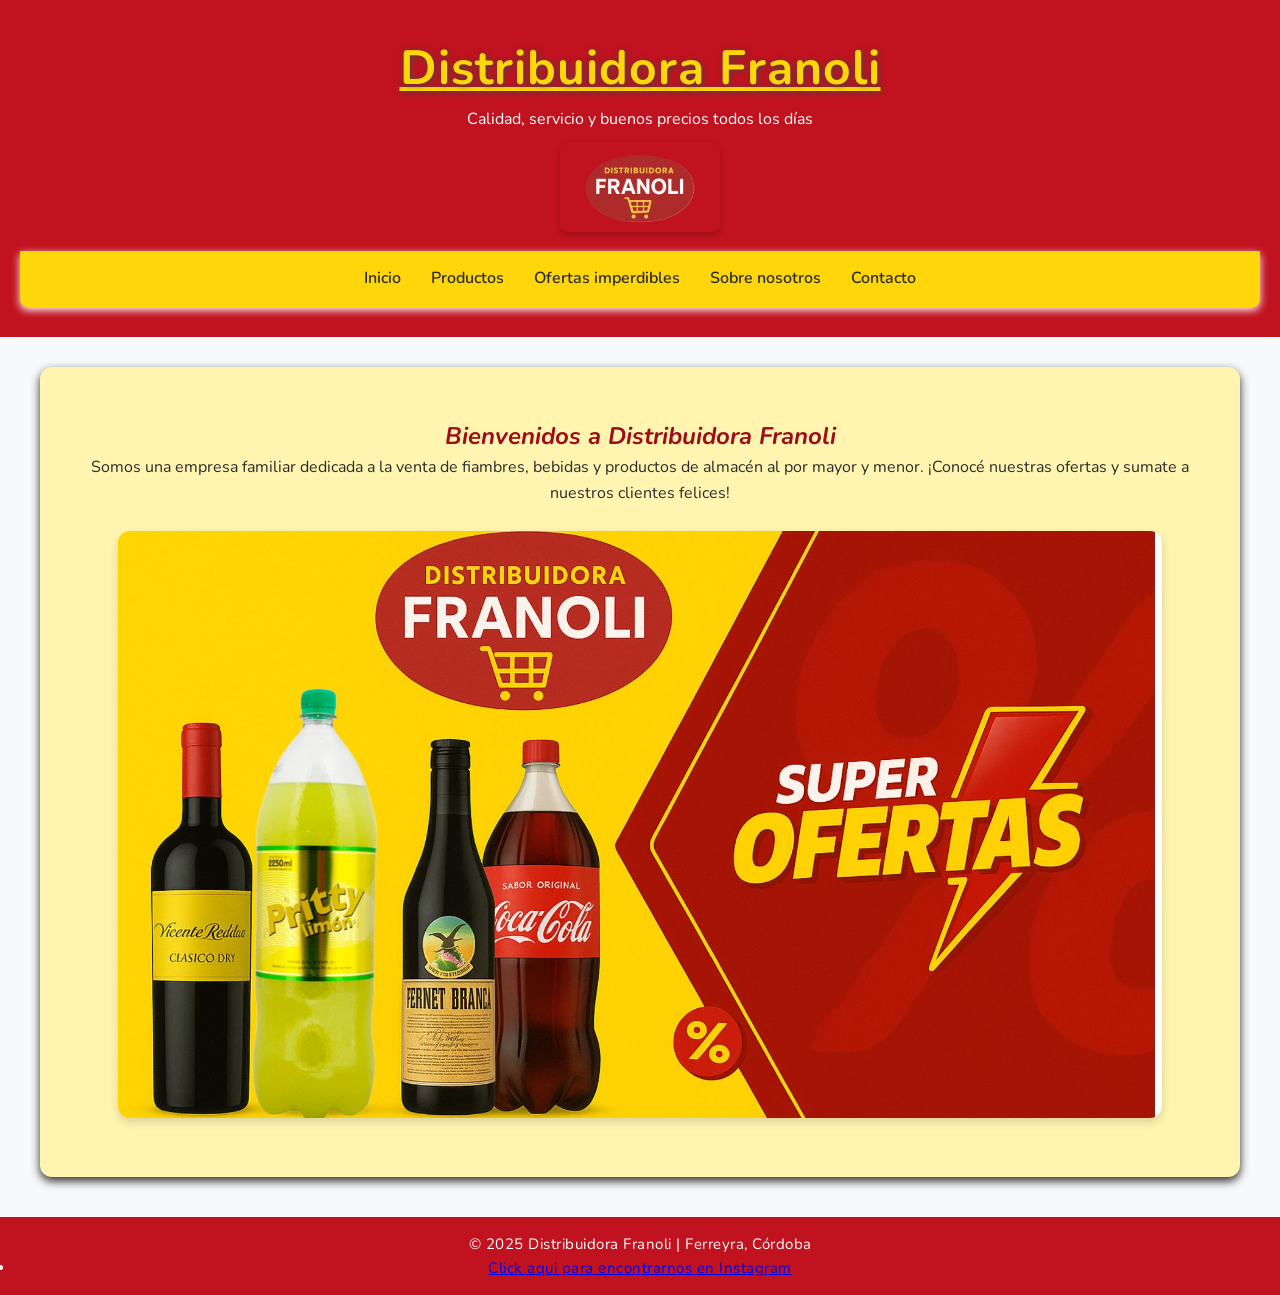
<file: index.html>
<!DOCTYPE html>
<html lang="es-ar">

<head>

    <meta charset="UTF-8">
    <meta name="viewport" content="width=device-width, initial-scale=1.0">

    <!--CSS-->
    <link rel="stylesheet" href="/style.css">

    <!--FONTS-->
    <link rel="preconnect" href="https://fonts.googleapis.com">
    <link rel="preconnect" href="https://fonts.gstatic.com" crossorigin>
    <link href="https://fonts.googleapis.com/css2?family=Nunito:ital,wght@0,200..1000;1,200..1000&display=swap"
        rel="stylesheet">
    <link href="https://fonts.googleapis.com/css2?family=Poppins:wght@400;600&display=swap" rel="stylesheet">


    <!--Titulo de pág-->
    <title>Distribuidora Franoli</title>
</head>

<body>
    <header>
        <h1 id="titulo-principal">Distribuidora Franoli</h1>
        <p class="eslogan">Calidad, servicio y buenos precios todos los días</p>
        <a href="./index.html">
            <img src="./multimedia/Inicio/logo.png" alt="Logo de la página" class="imagen-de-logo">
        </a>
        <nav>
            <ul>
                <li>
                    <a href="index.html">Inicio</a>
                </li>
                <li>
                    <a href="./pages/Productos.html">Productos</a>
                </li>
                <li>
                    <a href="./pages/Ofertas.html">Ofertas imperdibles</a>
                </li>
                <li><a href="./pages/Nosotros.html">Sobre nosotros</a>
                </li>
                <li>
                    <a href="./pages/Contacto.html">Contacto</a>
                </li>
            </ul>
        </nav>
    </header>
    <main>
        <section>
            <article>
                <h2>Bienvenidos a Distribuidora Franoli</h2>
                <p>Somos una empresa familiar dedicada a la venta de fiambres, bebidas y productos de almacén al por
                    mayor y menor. ¡Conocé nuestras ofertas y sumate a nuestros clientes felices!</p>
            </article>
        </section>
        <img src="./multimedia/Inicio/imagen principal.jpg" alt="Carrusel" class="imagen-pagina-principal">
    </main>
    <footer>
        <p>© 2025 Distribuidora Franoli | Ferreyra, Córdoba</p>

        <ul>
            <li>
                <a href="https://www.instagram.com/distribuidorafranoli/" target="_blank">Click aqui para encontrarnos
                    en Instagram</a>
                <a href=""></a>
            </li>
        </ul>
    </footer>
</body>

</html>
</file>
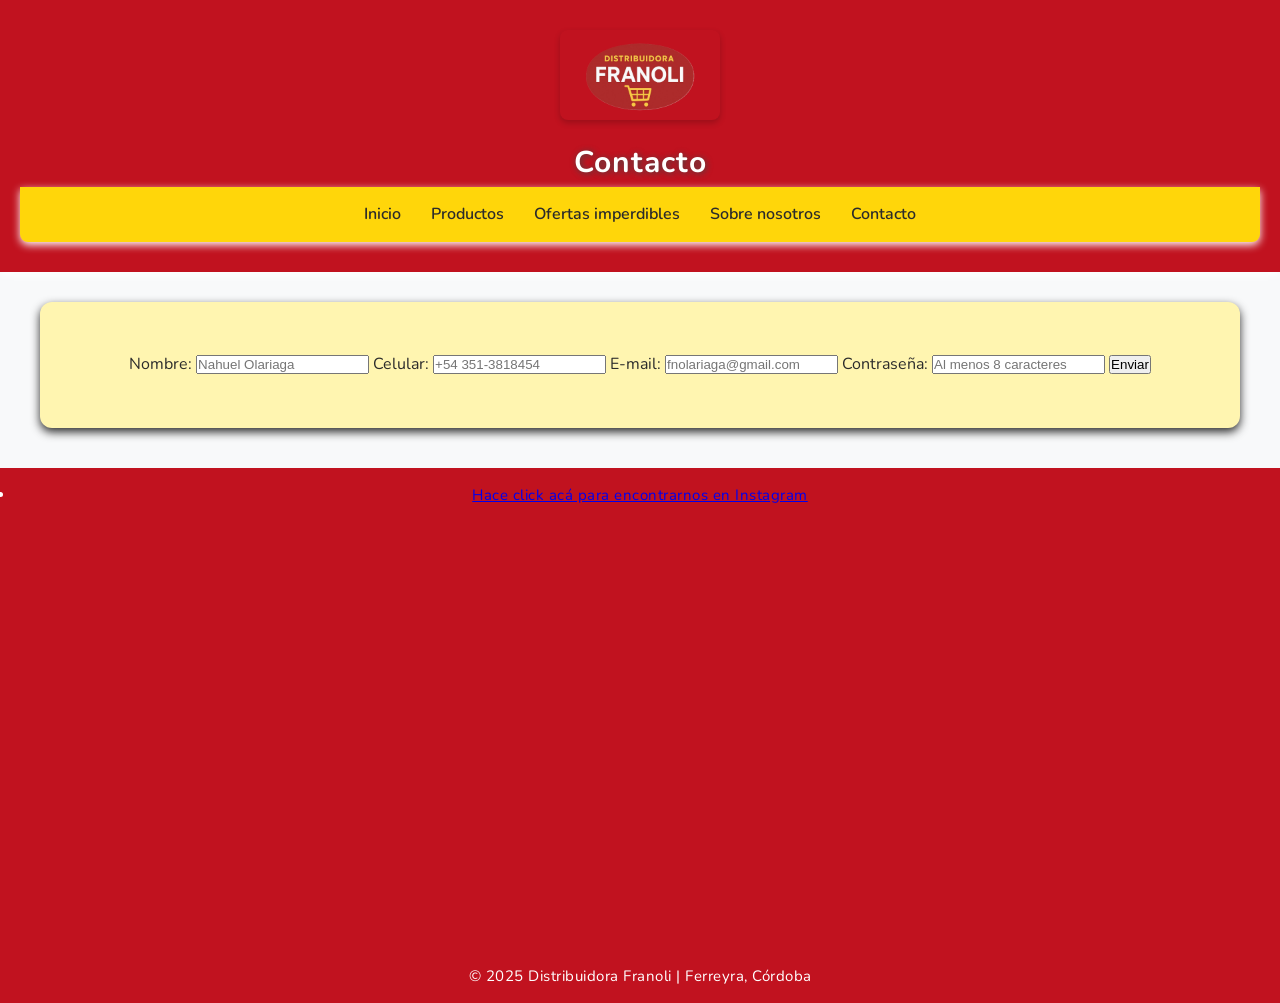
<file: pages/Contacto.html>
<!DOCTYPE html>
<html lang="en">
<head>
    <meta charset="UTF-8">
    <meta name="viewport" content="width=device-width, initial-scale=1.0">
     <link rel="stylesheet" href="/style.css">
    <link rel="preconnect" href="https://fonts.googleapis.com">
    <link rel="preconnect" href="https://fonts.gstatic.com" crossorigin>
    <link href="https://fonts.googleapis.com/css2?family=Nunito:ital,wght@0,200..1000;1,200..1000&display=swap"
        rel="stylesheet">
    <link href="https://fonts.googleapis.com/css2?family=Poppins:wght@400;600&display=swap" rel="stylesheet">
    <title>Contacto</title>
</head>
<body>
     <header>
        <a href="../index.html">
            <img src="../multimedia/Inicio/logo.png" alt="Logo de la página" class= "imagen-de-logo">
        </a>
<h1>Contacto</h1>
<nav>
    <ul>
        <li>
            <a href="../index.html">Inicio</a>
        </li>
        <li><a href="./Productos.html">Productos</a>
        </li>
        <li>

            <a href="./Ofertas.html">Ofertas imperdibles</a>
        </li>
        <li><a href="./Nosotros.html">Sobre nosotros</a>
        </li>
        <li>
            <a href="./Contacto.html">Contacto</a>
        </li>
    </ul>
</nav>
    </header> 
    <main>
        <form>
            <label>Nombre:</label>
            <input type="text" placeholder="Nahuel Olariaga">
            <label>Celular:</label>
            <input type="tel" placeholder="+54 351-3818454">
            <label>E-mail:</label>
            <input type="email" placeholder="fnolariaga@gmail.com">
            <label>Contraseña:</label>
            <input type="password" placeholder="Al menos 8 caracteres">
             <input type="submit" value="Enviar">

        </form>
    </main>
            <footer> 
        <ul>
            <li>
                <a href="https://www.instagram.com/distribuidorafranoli/" target="_blank">Hace click acá para encontrarnos en Instagram</a>
                <a href=""></a>
            </li>
        </ul>
       <iframe src="https://www.google.com/maps/embed?pb=!1m18!1m12!1m3!1d3403.2127423924408!2d-64.1151665237808!3d-31.463333474240162!2m3!1f0!2f0!3f0!3m2!1i1024!2i768!4f13.1!3m3!1m2!1s0x9432bc9280bf4da1%3A0x9b1da7f844068661!2sJuan%20Ricarde%205339%2C%20X5020%20C%C3%B3rdoba!5e0!3m2!1ses-419!2sar!4v1759867442938!5m2!1ses-419!2sar" width="600" height="450" style="border:0;" allowfullscreen="" loading="lazy" referrerpolicy="no-referrer-when-downgrade"></iframe>
        <p>© 2025 Distribuidora Franoli | Ferreyra, Córdoba</p>
    </footer>
</body>
</html>
</file>
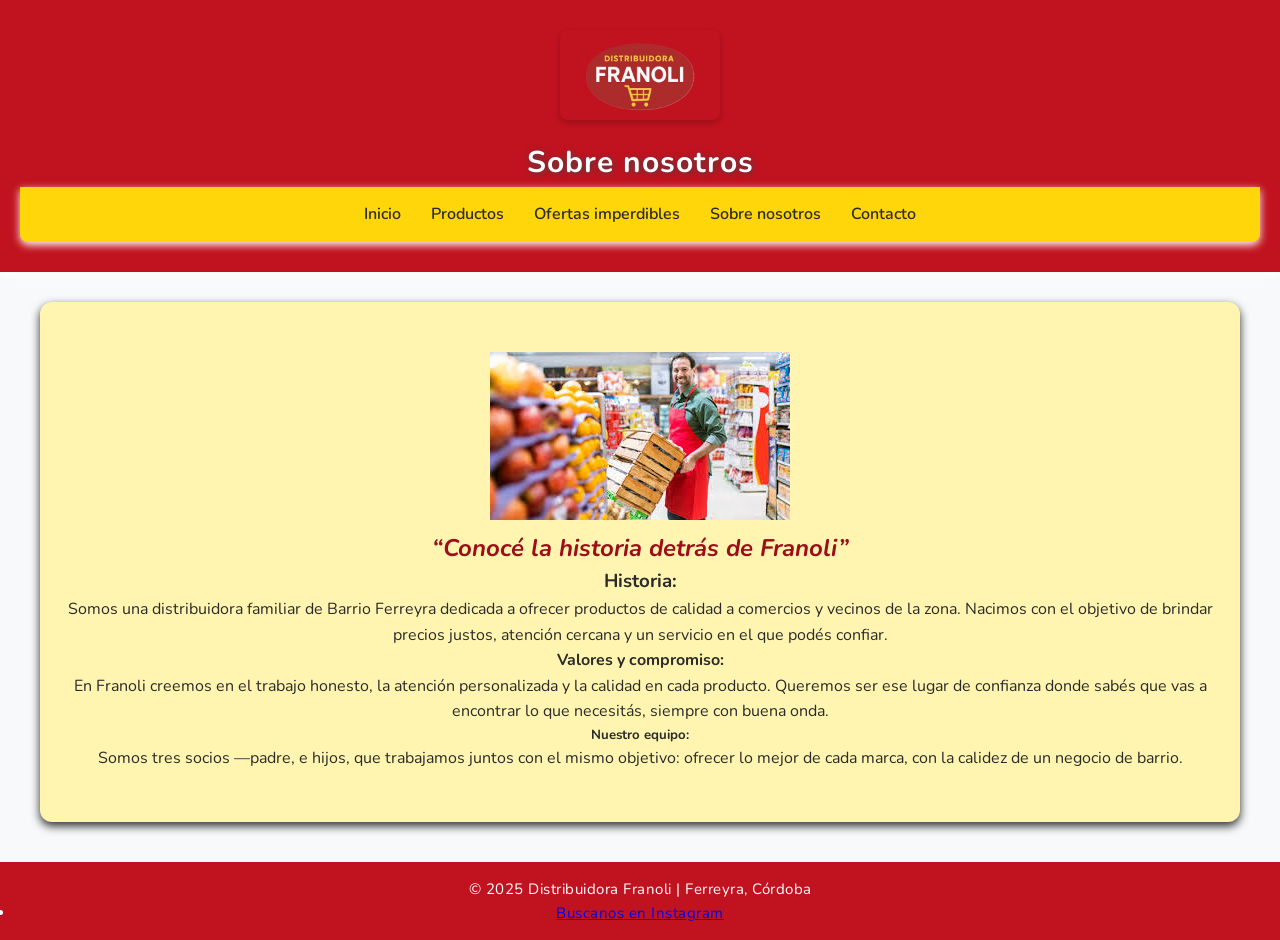
<file: pages/Nosotros.html>
<!DOCTYPE html>
<html lang="en">

<head>
    <link rel="stylesheet" href="/style.css">
    <meta charset="UTF-8">
    <meta name="viewport" content="width=device-width, initial-scale=1.0">
    <link rel="preconnect" href="https://fonts.googleapis.com">
    <link rel="preconnect" href="https://fonts.gstatic.com" crossorigin>
    <link href="https://fonts.googleapis.com/css2?family=Nunito:ital,wght@0,200..1000;1,200..1000&display=swap"
        rel="stylesheet">
    <link href="https://fonts.googleapis.com/css2?family=Poppins:wght@400;600&display=swap" rel="stylesheet">
    <title>Sobre nosotros</title>
</head>

<body>
    <header>
        <a href="../index.html">
            <img src="../multimedia/Inicio/logo.png" alt="Logo de la página" class="imagen-de-logo">
        </a>

        <h1>Sobre nosotros</h1>
        <nav>
            <ul>
                <li>
                    <a href="../index.html">Inicio</a>
                </li>
                <li><a href="./Productos.html">Productos</a>
                </li>
                <li>

                    <a href="./Ofertas.html">Ofertas imperdibles</a>
                </li>
                <li><a href="./Nosotros.html">Sobre nosotros</a>
                </li>
                <li>
                    <a href="./Contacto.html">Contacto</a>
                </li>
            </ul>
        </nav>
    </header>
    <main>
        <img src="../multimedia/Sobre nosotros/imagen de nosotros.jpeg" alt="Imagen sobre nosotros">
        <h2>
            “Conocé la historia detrás de Franoli”
        </h2>
        <h3>Historia:</h3>
            <p>Somos una distribuidora familiar de Barrio Ferreyra dedicada a ofrecer productos de calidad a comercios y vecinos de la zona. Nacimos con el objetivo de brindar precios justos, atención cercana y un servicio en el que podés confiar.</p>
       
        <h4>Valores y compromiso: </h4>
        <p>En Franoli creemos en el trabajo honesto, la atención personalizada y la calidad en cada producto. Queremos ser ese lugar de confianza donde sabés que vas a encontrar lo que necesitás, siempre con buena onda.</p>
       
        <h5>Nuestro equipo:    </h5>
           <p> Somos tres socios —padre, e hijos, que trabajamos juntos con el mismo objetivo: ofrecer lo mejor de cada marca, con la calidez de un negocio de barrio.</p>
    </main>
    <footer>
        <p>© 2025 Distribuidora Franoli | Ferreyra, Córdoba</p>
        <ul>
            <li>
                <a href="https://www.instagram.com/distribuidorafranoli/" target="_blank">Buscanos en Instagram</a>
                <a href=""></a>
            </li>
        </ul>
    </footer>
</body>

</html>
</file>
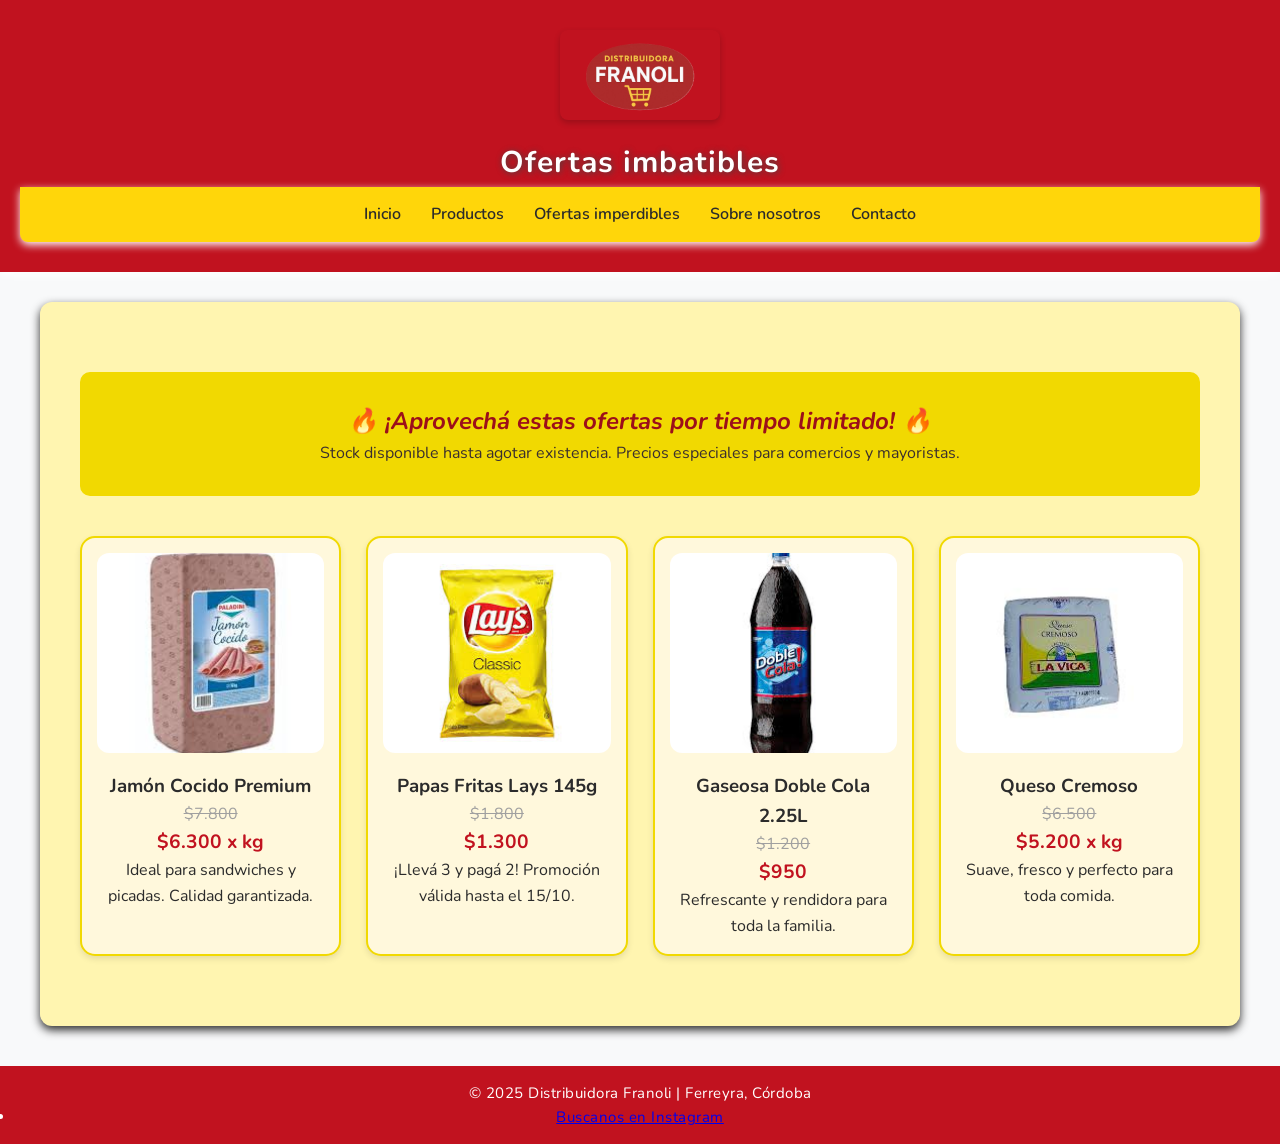
<file: pages/Ofertas.html>
<!DOCTYPE html>
<html lang="en">

<head>
    <link rel="stylesheet" href="/style.css">
    <meta charset="UTF-8">
    <meta name="viewport" content="width=device-width, initial-scale=1.0">
    <link rel="preconnect" href="https://fonts.googleapis.com">
    <link rel="preconnect" href="https://fonts.gstatic.com" crossorigin>
    <link href="https://fonts.googleapis.com/css2?family=Nunito:ital,wght@0,200..1000;1,200..1000&display=swap"
        rel="stylesheet">
    <link href="https://fonts.googleapis.com/css2?family=Poppins:wght@400;600&display=swap" rel="stylesheet">
    <title>Ofertas - Franoli</title>
</head>

<body>
    <header>
        <a href="../index.html">
            <img src="../multimedia/Inicio/logo.png" alt="Logo de la página" class="imagen-de-logo">
        </a>

        <h1>Ofertas imbatibles</h1>
        <nav>
            <ul>
                <li><a href="../index.html">Inicio</a></li>
                <li><a href="./Productos.html">Productos</a></li>
                <li><a href="./Ofertas.html">Ofertas imperdibles</a></li>
                <li><a href="./Nosotros.html">Sobre nosotros</a></li>
                <li><a href="./Contacto.html">Contacto</a></li>
            </ul>
        </nav>
    </header>
<main class="ofertas">
        <section class="banner-ofertas">
            <h2>🔥 ¡Aprovechá estas ofertas por tiempo limitado! 🔥</h2>
            <p>Stock disponible hasta agotar existencia. Precios especiales para comercios y mayoristas.</p>
        </section>

        <section class="grid-ofertas">
            <div class="oferta-card">
                <img src="../multimedia/Productos/Jamon cocido.jpeg" alt="Jamón cocido en oferta">
                <h3>Jamón Cocido Premium</h3>
                <p class="precio-anterior">$7.800</p>
                <p class="precio-oferta">$6.300 x kg</p>
                <p>Ideal para sandwiches y picadas. Calidad garantizada.</p>
            </div>

            <div class="oferta-card">
                <img src="../multimedia/Productos/lays.jpeg" alt="Papas fritas Lays">
                <h3>Papas Fritas Lays 145g</h3>
                <p class="precio-anterior">$1.800</p>
                <p class="precio-oferta">$1.300</p>
                <p>¡Llevá 3 y pagá 2! Promoción válida hasta el 15/10.</p>
            </div>

            <div class="oferta-card">
                <img src="../multimedia/Productos/Doble cola 2,25.jpeg" alt="Gaseosa Doble Cola">
                <h3>Gaseosa Doble Cola 2.25L</h3>
                <p class="precio-anterior">$1.200</p>
                <p class="precio-oferta">$950</p>
                <p>Refrescante y rendidora para toda la familia.</p>
            </div>

            <div class="oferta-card">
                <img src="../multimedia/Productos/Queso cremoso.jpeg" alt="Queso cremoso">
                <h3>Queso Cremoso</h3>
                <p class="precio-anterior">$6.500</p>
                <p class="precio-oferta">$5.200 x kg</p>
                <p>Suave, fresco y perfecto para toda comida.</p>
            </div>
        </section>
    </main>

    <footer>
        <p>© 2025 Distribuidora Franoli | Ferreyra, Córdoba</p>

        <ul>
            <li><a href="https://www.instagram.com/distribuidorafranoli/" target="_blank">Buscanos en Instagram</a>
                <a href=""></a></li>
        </ul>
    </footer>
</body>

</html>
</file>
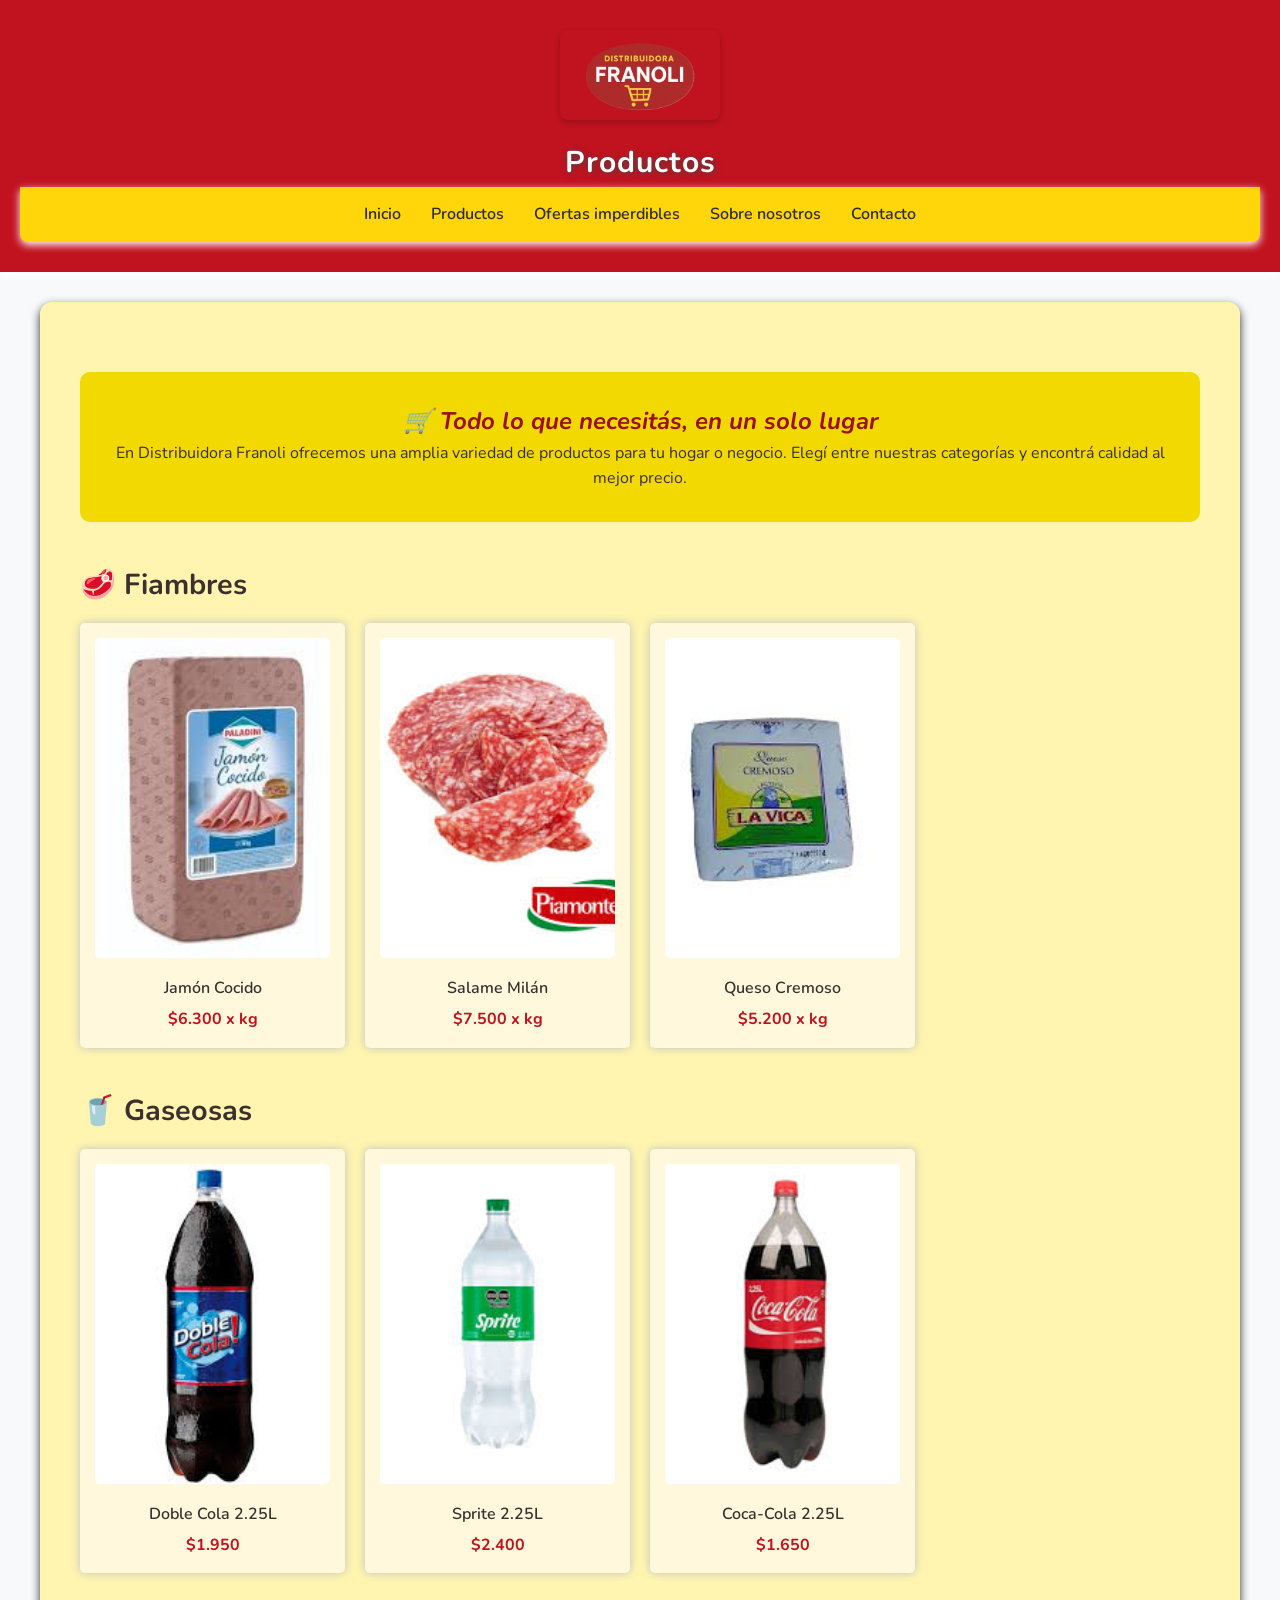
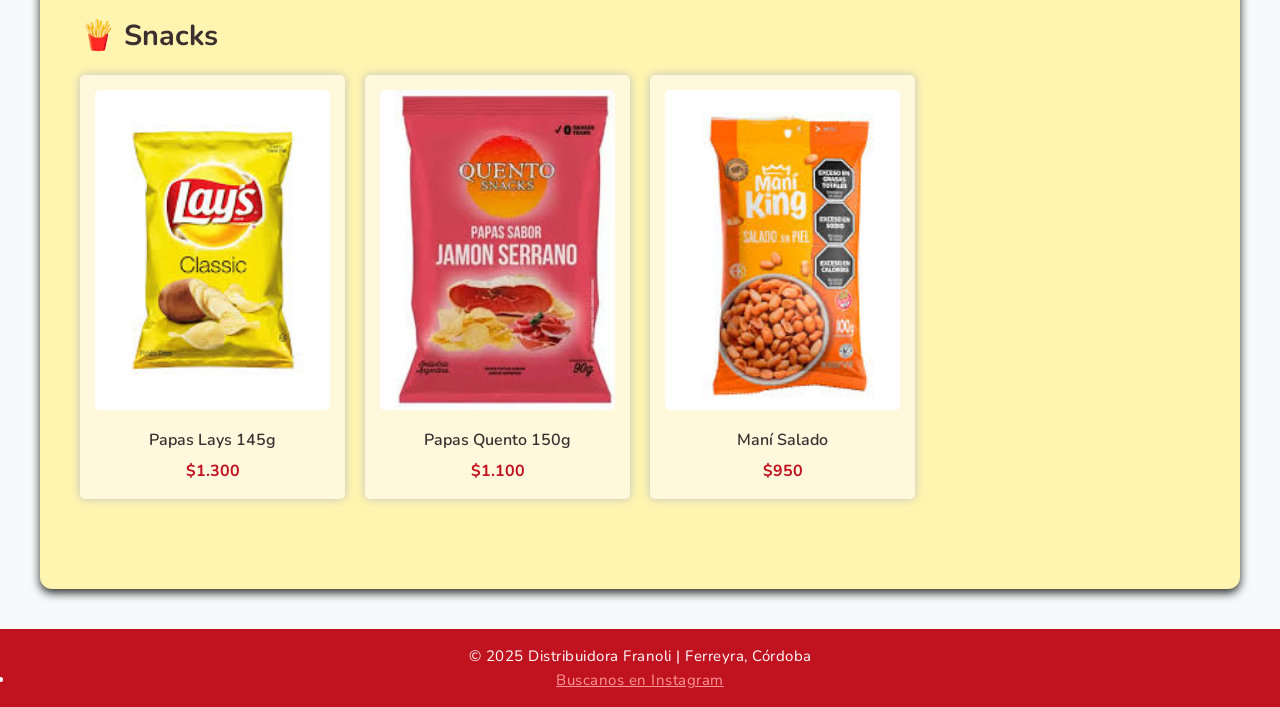
<file: pages/Productos.html>
<!DOCTYPE html>
<html lang="en">

<head>
    <link rel="stylesheet" href="/style.css">
    <meta charset="UTF-8">
    <meta name="viewport" content="width=device-width, initial-scale=1.0">

    <link rel="preconnect" href="https://fonts.googleapis.com">
    <link rel="preconnect" href="https://fonts.gstatic.com" crossorigin>
    <link href="https://fonts.googleapis.com/css2?family=Nunito:ital,wght@0,200..1000;1,200..1000&display=swap"
        rel="stylesheet">
    <link href="https://fonts.googleapis.com/css2?family=Poppins:wght@400;600&display=swap" rel="stylesheet">

    <title>Productos</title>
</head>

<body>

    <header>
        <a href="../index.html">
            <img src="../multimedia/Inicio/logo.png" alt="Logo de la página" class="imagen-de-logo">
        </a>
        <h1>Productos</h1>
        <nav>
            <ul>
                <li><a class="a-lista" href="../index.html">Inicio</a></li>
                <li><a class="a-lista" href="./Productos.html">Productos</a></li>
                <li><a class="a-lista" href="./Ofertas.html">Ofertas imperdibles</a></li>
                <li><a class="a-lista" href="./Nosotros.html">Sobre nosotros</a></li>
                <li><a class="a-lista" href="./Contacto.html">Contacto</a></li>
            </ul>
        </nav>
    </header>
    <main class="productos">
        <section class="intro-productos">
            <h2>🛒 Todo lo que necesitás, en un solo lugar</h2>
            <p>En Distribuidora Franoli ofrecemos una amplia variedad de productos para tu hogar o negocio. Elegí entre
                nuestras categorías y encontrá calidad al mejor precio.</p>
        </section>

        <!-- Categoría Fiambres -->
        <section class="categoria">
            <h3>🥩 Fiambres</h3>
            <div class="grid-productos">
                <div class="producto-card">
                    <img src="../multimedia/Productos/Jamon cocido.jpeg" alt="Jamón cocido">
                    <h4>Jamón Cocido</h4>
                    <p>$6.300 x kg</p>
                </div>

                <div class="producto-card">
                    <img src="../multimedia/Productos/Salame milan.jpeg" alt="Salame milán">
                    <h4>Salame Milán</h4>
                    <p>$7.500 x kg</p>
                </div>

                <div class="producto-card">
                    <img src="../multimedia/Productos/Queso cremoso.jpeg" alt="Queso cremoso">
                    <h4>Queso Cremoso</h4>
                    <p>$5.200 x kg</p>
                </div>
            </div>
        </section>

        <!-- Categoría Gaseosas -->
        <section class="categoria">
            <h3>🥤 Gaseosas</h3>
            <div class="grid-productos">
                <div class="producto-card">
                    <img src="../multimedia/Productos/Doble cola 2,25.jpeg" alt="Gaseosa Doble Cola">
                    <h4>Doble Cola 2.25L</h4>
                    <p>$1.950</p>
                </div>

                <div class="producto-card">
                    <img src="../multimedia/Productos/Sprite 2,25.jpeg" alt="Sprite">
                    <h4>Sprite 2.25L</h4>
                    <p>$2.400</p>
                </div>

                <div class="producto-card">
                    <img src="../multimedia/Productos/Coca cola 2,25.jpeg" alt="Coca-Cola">
                    <h4>Coca-Cola 2.25L</h4>
                    <p>$1.650</p>
                </div>
            </div>
        </section>

        <!-- Categoría Snacks -->
        <section class="categoria">
            <h3>🍟 Snacks</h3>
            <div class="grid-productos">
                <div class="producto-card">
                    <img src="../multimedia/Productos/lays.jpeg" alt="Papas Lays">
                    <h4>Papas Lays 145g</h4>
                    <p>$1.300</p>
                </div>

                <div class="producto-card">
                    <img src="../multimedia/Productos/Quento.jpeg" alt="Papas Quento">
                    <h4>Papas Quento 150g</h4>
                    <p>$1.100</p>
                </div>

                <div class="producto-card">
                    <img src="../multimedia/Productos/mani salado king.jpeg" alt="Maní salado">
                    <h4>Maní Salado</h4>
                    <p>$950</p>
                </div>
            </div>
        </section>
    </main>
    <footer>
        <p>© 2025 Distribuidora Franoli | Ferreyra, Córdoba</p>
        <ul>
            <li>
                <a class="link-footer" href="https://www.instagram.com/distribuidorafranoli/" target="_blank">Buscanos en Instagram</a>            </li>
        </ul>
    </footer>
</body>

</html>
</file>
<file: style.css>
@charset "UTF-8";
* {
  margin: 0;
  padding: 0;
  box-sizing: border-box;
}

@keyframes mover {
  0% {
    translate: 0 0;
  }
  50% {
    translate: 0 10px;
  }
  100% {
    translate: 0 0px;
  }
}
header {
  background-color: #c1121f;
  color: white;
  text-align: center;
  padding: 30px 20px;
  box-shadow: 0 3px 8px;
}

header h1 {
  font-size: 42px;
  letter-spacing: 1px;
}

.eslogan {
  margin-bottom: 10px;
}

/* NAVEGACIÓN */
nav ul li a {
  text-decoration: none;
  font-weight: 600;
  color: #2b2b2b;
  transition: 0.3s ease;
}

nav ul {
  display: flex;
  justify-content: center;
  gap: 30px;
  list-style: none;
  background-color: #ffd60a;
  padding: 15px 0;
  box-shadow: 0 3px 9px;
  border-radius: 0 0 8px 8px;
}

.a-lista:hover {
  color: #c1121f;
}

/* MAIN */
main {
  text-align: center;
  padding: 50px 20px;
  background-color: #fff5b0;
  border-radius: 12px;
  margin: 30px auto;
  max-width: 1200px;
  box-shadow: 0 4px 10px;
}

/*FONDO DE LA PÁGINA */
body {
  background-color: #f8f9fa;
  color: #2b2b2b;
  font-family: "Nunito", sans-serif;
  line-height: 1.6;
}

#titulo-principal {
  font-size: 48px;
  color: #ffd60a;
  font-weight: 700;
  text-decoration: underline;
}

body h1 {
  font-size: 30px;
}

h1 {
  text-align: center;
  color: rgb(255, 255, 255);
  font-family: "Nunito", sans-serif;
  text-shadow: 1px 1px 6px rgb(69, 69, 69);
}

h2 {
  font-style: italic;
  color: #9c0f1a;
}

/* IMÁGENES */
.imagen-de-logo {
  width: 160px;
  height: auto;
  border-radius: 8px;
  box-shadow: 0 3px 6px rgba(0, 0, 0, 0.2);
  transition: background-color 1.5s ease, transform 1.5s ease;
  margin-bottom: 10px;
}

.imagen-de-logo:hover {
  background-color: #a72a2a;
  transform: scale(1.05);
}

.imagen-pagina-principal {
  max-width: 90%;
  height: auto;
  border-radius: 12px;
  margin-top: 25px;
  box-shadow: 0 4px 10px rgba(0, 0, 0, 0.15);
}

/* FOOTER */
footer {
  background-color: #c1121f;
  color: white;
  text-align: center;
  padding: 15px;
  margin-top: 40px;
  font-size: 15px;
  letter-spacing: 0.5px;
}

/* OFERTAS */
.banner-ofertas {
  text-align: center;
  background-color: #f1d901;
  color: #3b2f2f;
  padding: 30px 15px;
  border-radius: 10px;
  margin: 20px;
}

.grid-ofertas {
  display: grid;
  grid-template-columns: repeat(auto-fit, minmax(250px, 1fr));
  gap: 25px;
  padding: 20px;
}

.oferta-card {
  background-color: #fff8dc;
  border: 2px solid #f1d901;
  border-radius: 15px;
  padding: 15px;
  text-align: center;
  box-shadow: 0 3px 6px rgba(0, 0, 0, 0.1);
  transition: transform 0.3s ease;
}

.oferta-card:hover {
  transform: scale(1.05);
}

.oferta-card img {
  width: 100%;
  height: 200px;
  object-fit: cover;
  border-radius: 12px;
  margin-bottom: 10px;
}

.precio-anterior {
  text-decoration: line-through;
  color: #a0a0a0;
}

.precio-oferta {
  color: #c1121f;
  font-weight: bold;
  font-size: 1.2em;
}

/*CIERRE DE OFERTAS*/
/* PRODUCTOS */
.intro-productos {
  text-align: center;
  background-color: #f1d901;
  color: #3b2f2f;
  padding: 30px 20px;
  border-radius: 10px;
  margin: 20px;
}

.categoria {
  margin: 40px 20px;
}

.categoria h3 {
  color: #3b2f2f;
  font-size: 1.8em;
  margin-bottom: 15px;
  text-align: left;
}

.grid-productos {
  display: grid;
  grid-template-columns: repeat(auto-fit, minmax(230px, 1fr));
  gap: 20px;
}

@media (min-width: 1200px) {
  .grid-productos {
    grid-template-columns: repeat(4, 1fr);
  }
}
.producto-card {
  background-color: #fff8dc;
  border-radius: 5px;
  padding: 15px;
  text-align: center;
  transition: transform 0.3s ease;
  box-shadow: 0px 0px 10px 0px #c0c0c0;
}

.producto-card:hover {
  transform: scale(1.05);
  box-shadow: 3px 3px 6px 6px rgb(203, 203, 142);
  transition: 0.2s;
}

.producto-card img {
  width: 100%;
  height: 20em;
  object-fit: cover;
  border-radius: 5px;
  margin-bottom: 10px;
}

.producto-card h4 {
  color: #3b2f2f;
  font-weight: 600;
  margin-bottom: 5px;
}

.producto-card p {
  font-weight: bold;
  color: #c1121f;
}

/*Cierre de Productos*/
.link-footer {
  color: rgb(255, 151, 151);
}

.link-footer:hover {
  color: rgb(255, 115, 115);
}

/*# sourceMappingURL=style.css.map */
</file>
